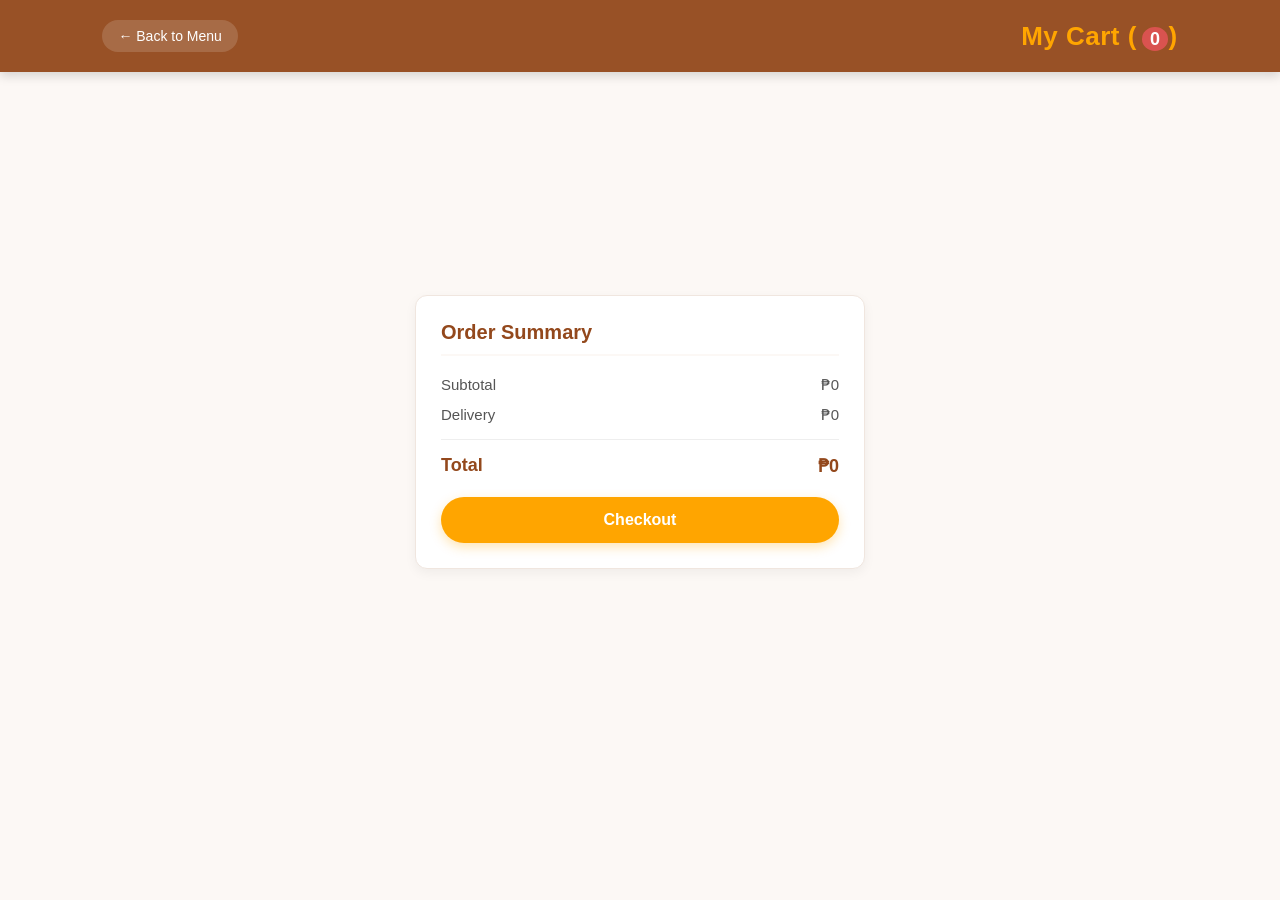
<file: cart.html>
<!DOCTYPE html>
<html lang="en">

<head>
    <meta charset="UTF-8">
    <meta name="viewport" content="width=device-width, initial-scale=1.0">

    <title>My Cart | Ann Restaurant</title>

    <link rel="stylesheet" href="cart-2.css">

</head>

<body>
    <header class="cart-header">
    <a href="index2.html" class="back-btn">← Back to Menu</a>
    <h1>My Cart (<span id="cart-count">0</span>)</h1>
</header>


    <main class="cart-container">

    <div class="cart-summary">
        <h2>Order Summary</h2>

        <div class="summary-row">
            <span>Subtotal</span>
            <span id="cart-subtotal">₱0</span>
        </div>

        <div class="summary-row">
            <span>Delivery</span>
            <span>₱0</span>
        </div>

        <hr>

        <div class="summary-row total">
            <span>Total</span>
            <span id="cart-total">₱0</span>
        </div>

        <button id="checkout-btn">
            Checkout
        </button>
    </div>

</main>


    <script src="script.js"></script>


</body>

</html>
</file>
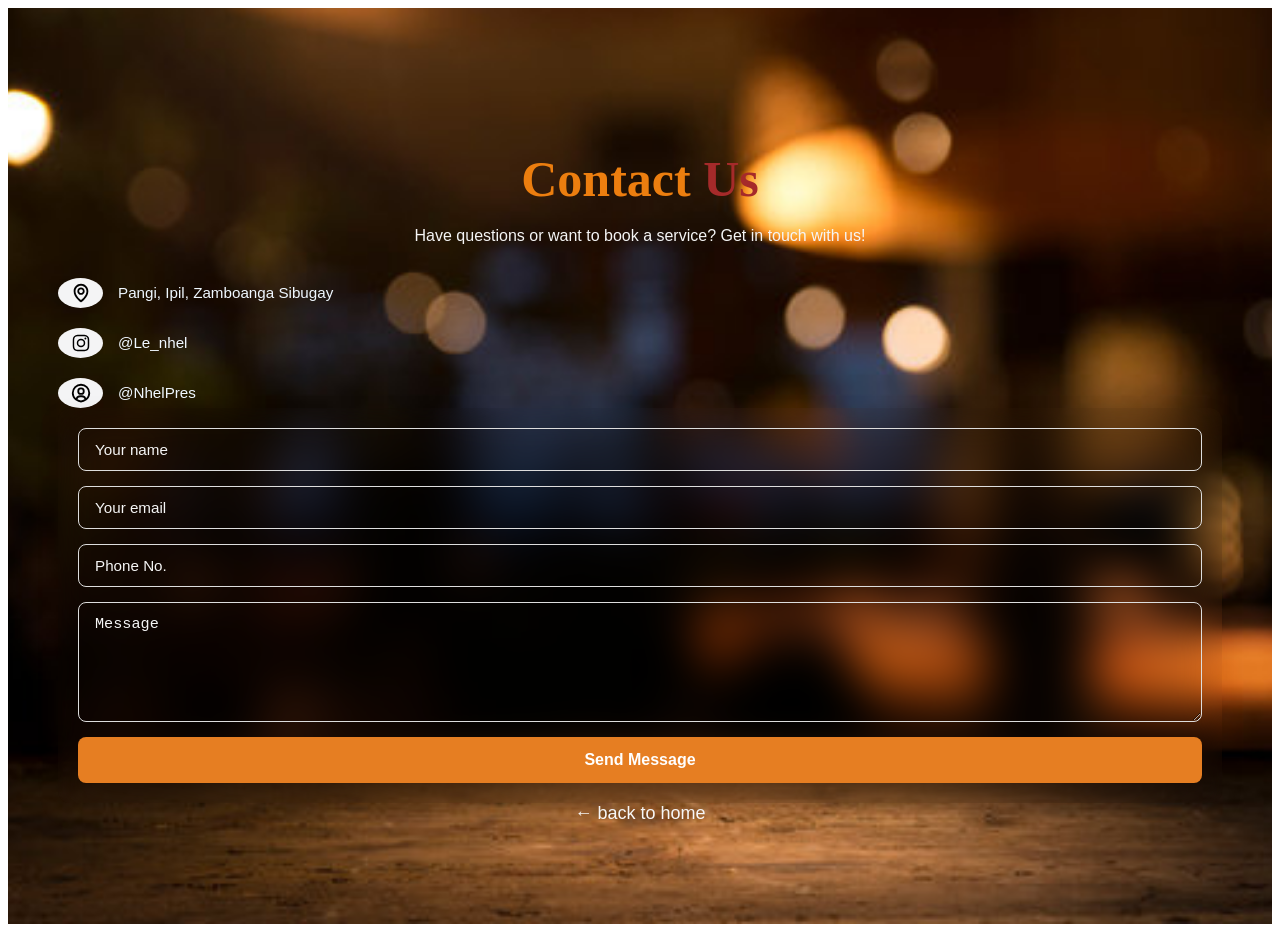
<file: contact.html>
<!DOCTYPE html>
<html lang="en">
<head>
    <meta charset="UTF-8">
    <meta name="viewport" content="width=device-width, initial-scale=1.0">
    <title>contact</title>
    <link rel="stylesheet" href="contact.css">
</head>
<body>
     <section class="section_contact" id="contact"> 
        <div class="contact-info">
            <h1 class="section_contact-title">Contact<span> Us</span></h1>
            <p class="section_contact-desc">Have questions or want to book a service? Get in touch with us!</p>
            <div class="section_contact-items3">
                <div class="section_contact-item">
                     <div class="section_contact-icons">
                        <svg  xmlns="http://www.w3.org/2000/svg" width="24" height="24"  
fill="currentColor" viewBox="0 0 24 24" >
<!--Boxicons v3.0.8 https://boxicons.com | License  https://docs.boxicons.com/free-->
<path d="M16 10c0-2.21-1.79-4-4-4s-4 1.79-4 4 1.79 4 4 4 4-1.79 4-4m-6 0c0-1.1.9-2 2-2s2 .9 2 2-.9 2-2 2-2-.9-2-2"></path><path d="M11.42 21.81c.17.12.38.19.58.19s.41-.06.58-.19c.3-.22 7.45-5.37 7.42-11.82 0-4.41-3.59-8-8-8s-8 3.59-8 8c-.03 6.44 7.12 11.6 7.42 11.82M12 4c3.31 0 6 2.69 6 6 .02 4.44-4.39 8.43-6 9.74-1.61-1.31-6.02-5.29-6-9.74 0-3.31 2.69-6 6-6"></path>
</svg>
                    </div>
                    <a href="https://maps.app.goo.gl/GUYAu7JhQofgwvjz8" class="section_contact-info-link">Pangi, Ipil, Zamboanga Sibugay

                    </a>
                </div>  

                <div class="section_contact-item">
                     <div class="section_contact-icons">
                        <svg  xmlns="http://www.w3.org/2000/svg" width="24" height="24"  
fill="currentColor" viewBox="0 0 24 24" >
<!--Boxicons v3.0.8 https://boxicons.com | License  https://docs.boxicons.com/free-->
<path d="M11.999 7.377a4.623 4.623 0 1 0 0 9.248 4.623 4.623 0 0 0 0-9.248m0 7.627a3.004 3.004 0 1 1 0-6.008 3.004 3.004 0 0 1 0 6.008M16.806 6.129a1.078 1.078 0 1 0 0 2.156 1.078 1.078 0 1 0 0-2.156"/><path d="M20.533 6.111A4.6 4.6 0 0 0 17.9 3.479a6.6 6.6 0 0 0-2.186-.42c-.963-.042-1.268-.054-3.71-.054s-2.755 0-3.71.054a6.6 6.6 0 0 0-2.184.42 4.6 4.6 0 0 0-2.633 2.632 6.6 6.6 0 0 0-.419 2.186c-.043.962-.056 1.267-.056 3.71s0 2.753.056 3.71c.015.748.156 1.486.419 2.187a4.6 4.6 0 0 0 2.634 2.632 6.6 6.6 0 0 0 2.185.45c.963.042 1.268.055 3.71.055s2.755 0 3.71-.055a6.6 6.6 0 0 0 2.186-.419 4.61 4.61 0 0 0 2.633-2.633c.263-.7.404-1.438.419-2.186.043-.962.056-1.267.056-3.71s0-2.753-.056-3.71a6.6 6.6 0 0 0-.421-2.217m-1.218 9.532a5 5 0 0 1-.311 1.688 2.99 2.99 0 0 1-1.712 1.711 5 5 0 0 1-1.67.311c-.95.044-1.218.055-3.654.055-2.438 0-2.687 0-3.655-.055a5 5 0 0 1-1.669-.311 2.99 2.99 0 0 1-1.719-1.711 5.1 5.1 0 0 1-.311-1.669c-.043-.95-.053-1.218-.053-3.654s0-2.686.053-3.655a5 5 0 0 1 .311-1.687c.305-.789.93-1.41 1.719-1.712a5 5 0 0 1 1.669-.311c.951-.043 1.218-.055 3.655-.055s2.687 0 3.654.055a5 5 0 0 1 1.67.311 3 3 0 0 1 1.712 1.712 5.1 5.1 0 0 1 .311 1.669c.043.951.054 1.218.054 3.655s0 2.698-.043 3.654z"/>
</svg>
                    </div>
                    <a href="https://www.instagram.com/le_nhel" class="section_contact-info-link">@Le_nhel
                    </a>
                </div>  
                <div class="section_contact-item">
                     <div class="section_contact-icons">
            <svg xmlns="http://www.w3.org/2000/svg" width="24" height="24" viewBox="0 0 24 24" fill="#000000"><path d="M12 2A10.13 10.13 0 0 0 2 12a10 10 0 0 0 4 7.92V20h.1a9.7 9.7 0 0 0 11.8 0h.1v-.08A10 10 0 0 0 22 12 10.13 10.13 0 0 0 12 2zM8.07 18.93A3 3 0 0 1 11 16.57h2a3 3 0 0 1 2.93 2.36 7.75 7.75 0 0 1-7.86 0zm9.54-1.29A5 5 0 0 0 13 14.57h-2a5 5 0 0 0-4.61 3.07A8 8 0 0 1 4 12a8.1 8.1 0 0 1 8-8 8.1 8.1 0 0 1 8 8 8 8 0 0 1-2.39 5.64z" fill="#000000"/><path d="M12 6a3.91 3.91 0 0 0-4 4 3.91 3.91 0 0 0 4 4 3.91 3.91 0 0 0 4-4 3.91 3.91 0 0 0-4-4zm0 6a1.91 1.91 0 0 1-2-2 1.91 1.91 0 0 1 2-2 1.91 1.91 0 0 1 2 2 1.91 1.91 0 0 1-2 2z" fill="#000000"/>
            </svg>
                </div>  
                   <a href="https://www.facebook.com/nhel.pres" class="section_contact-info-link"> @NhelPres
                    </a>
            </div>
        </div>
        
    <form class="section-about_form" action="#">
    <input type="text" class="text-field" placeholder="Your name" required>
    <input type="email" class="text-field" placeholder="Your email" required>
    <input type="tel" class="text-field" placeholder="Phone No.">
    <textarea class="text-field" placeholder="Message" rows="5" required></textarea>
    <button class="section_secondary-btn">Send Message</button>
    
    <div class="thank-you-message" style="display: none;">
        <h3>Thank You!</h3>
        <p>Your message has been sent successfully. We will get back to you shortly.</p>
    </div>
</form>
        <div class="linkhome">
 <a class="link_home" href="index2.html"> ← back to home</a>
        </div>
    </section>
     
</body>
</html>
</file>
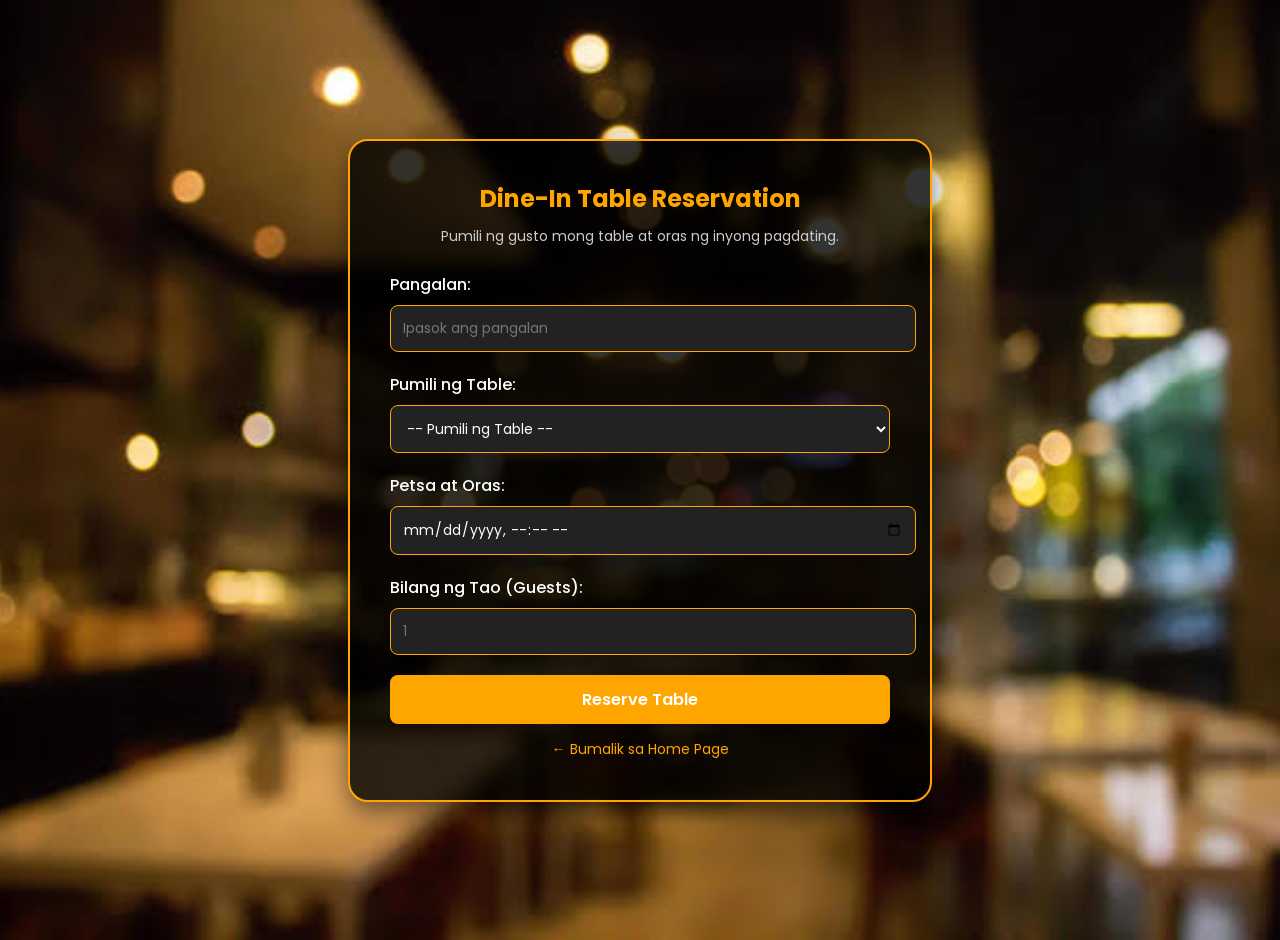
<file: dineIn.html>
<!DOCTYPE html>
<html lang="en">
<head>
    <meta charset="UTF-8">
    <meta name="viewport" content="width=device-width, initial-scale=1.0">
    <title>Dine-In Reservation - Ann Restaurant</title>
    <link href="https://fonts.googleapis.com/css2?family=Poppins:wght@400;500;600;700&display=swap" rel="stylesheet">
    <link rel="stylesheet" href="dineIn.css">
</head>
<body>
    <div class="reservation-container">
        <h2>Dine-In Table Reservation</h2>
        <p>Pumili ng gusto mong table at oras ng inyong pagdating.</p>
        
        <form class="reservation-form">
            <div class="form-group">
                <label for="name">Pangalan:</label>
                <input type="text" id="name" placeholder="Ipasok ang pangalan" required>
            </div>

            <div class="form-group">
                <label for="table-select">Pumili ng Table:</label>
                <select id="table-select" required>
                    <option value="" disabled selected>-- Pumili ng Table --</option>
                    <option value="table1">Table 1 (Good for 2 Pax)</option>
                    <option value="table2">Table 2 (Good for 4 Pax)</option>
                    <option value="table3">Table 3 (Family Table - 6 to 8 Pax)</option>
                    <option value="vip">VIP Room / Table</option>
                </select>
            </div>

            <div class="form-group">
                <label for="datetime">Petsa at Oras:</label>
                <input type="datetime-local" id="datetime" required>
            </div>

            <div class="form-group">
                <label for="guests">Bilang ng Tao (Guests):</label>
                <input type="number" id="guests" min="1" max="20" placeholder="1" required>
            </div>

            <button type="submit" class="submit-btn">Reserve Table</button>
            <a href="index2.html#service" class="back-link">← Bumalik sa Home Page</a>
        </form>
    </div>
</body>
</html>
</file>
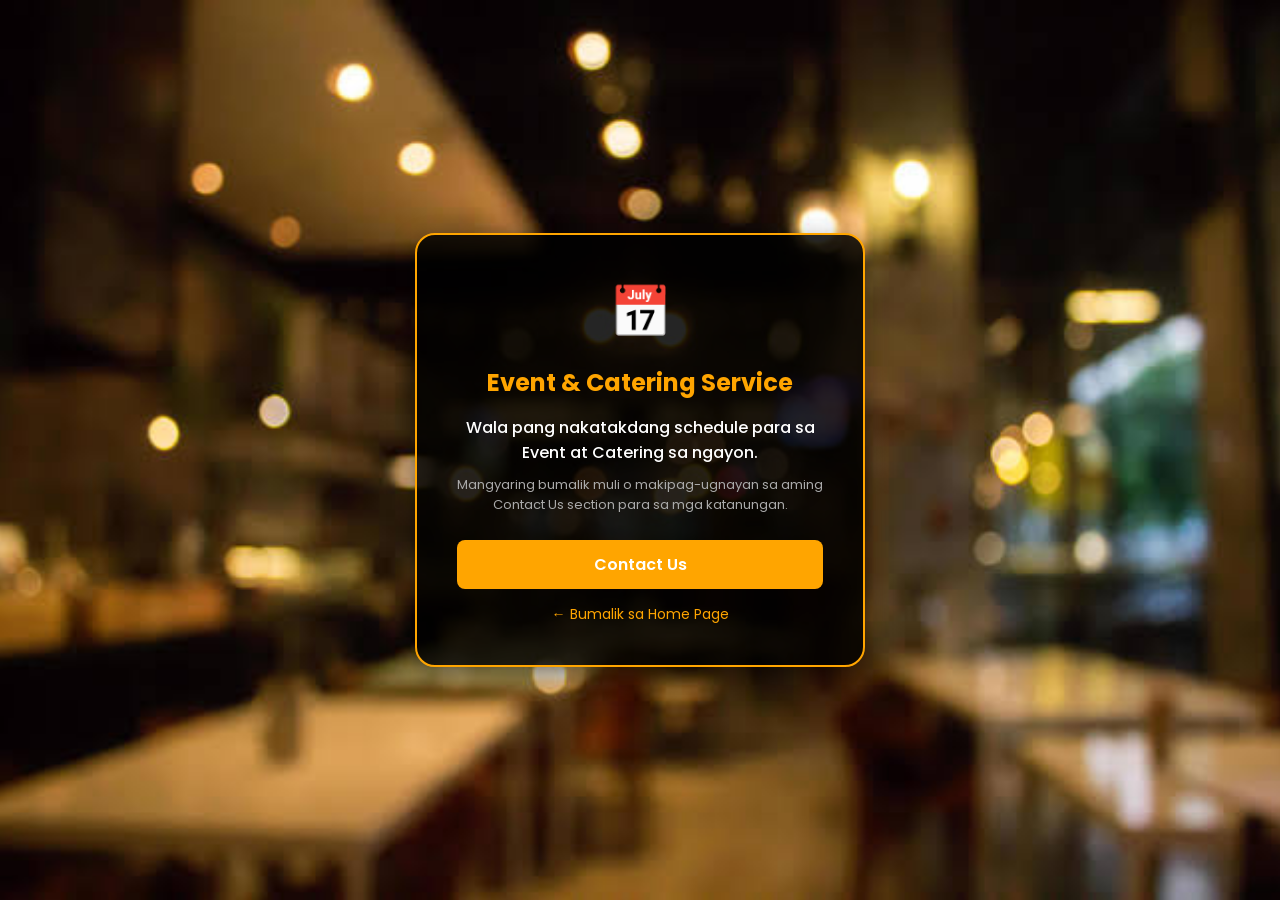
<file: event.html>
<!DOCTYPE html>
<html lang="en">
<head>
    <meta charset="UTF-8">
    <meta name="viewport" content="width=device-width, initial-scale=1.0">
    <title>Event & Catering - Ann Restaurant</title>
    <link href="https://fonts.googleapis.com/css2?family=Poppins:wght@400;500;600;700&display=swap" rel="stylesheet">
    <link rel="stylesheet" href="event.css">
</head>
<body>
    <div class="event-container">
        <div class="icon-box">📅</div>
        <h2>Event & Catering Service</h2>
        <p class="status-msg">Wala pang nakatakdang schedule para sa Event at Catering sa ngayon.</p>
        <p class="sub-msg">Mangyaring bumalik muli o makipag-ugnayan sa aming Contact Us section para sa mga katanungan.</p>
        
        <a href="index2.html#contact" class="contact-btn">Contact Us</a>
        <a href="index2.html#service" class="back-link">← Bumalik sa Home Page</a>
    </div>
</body>
</html>
</file>
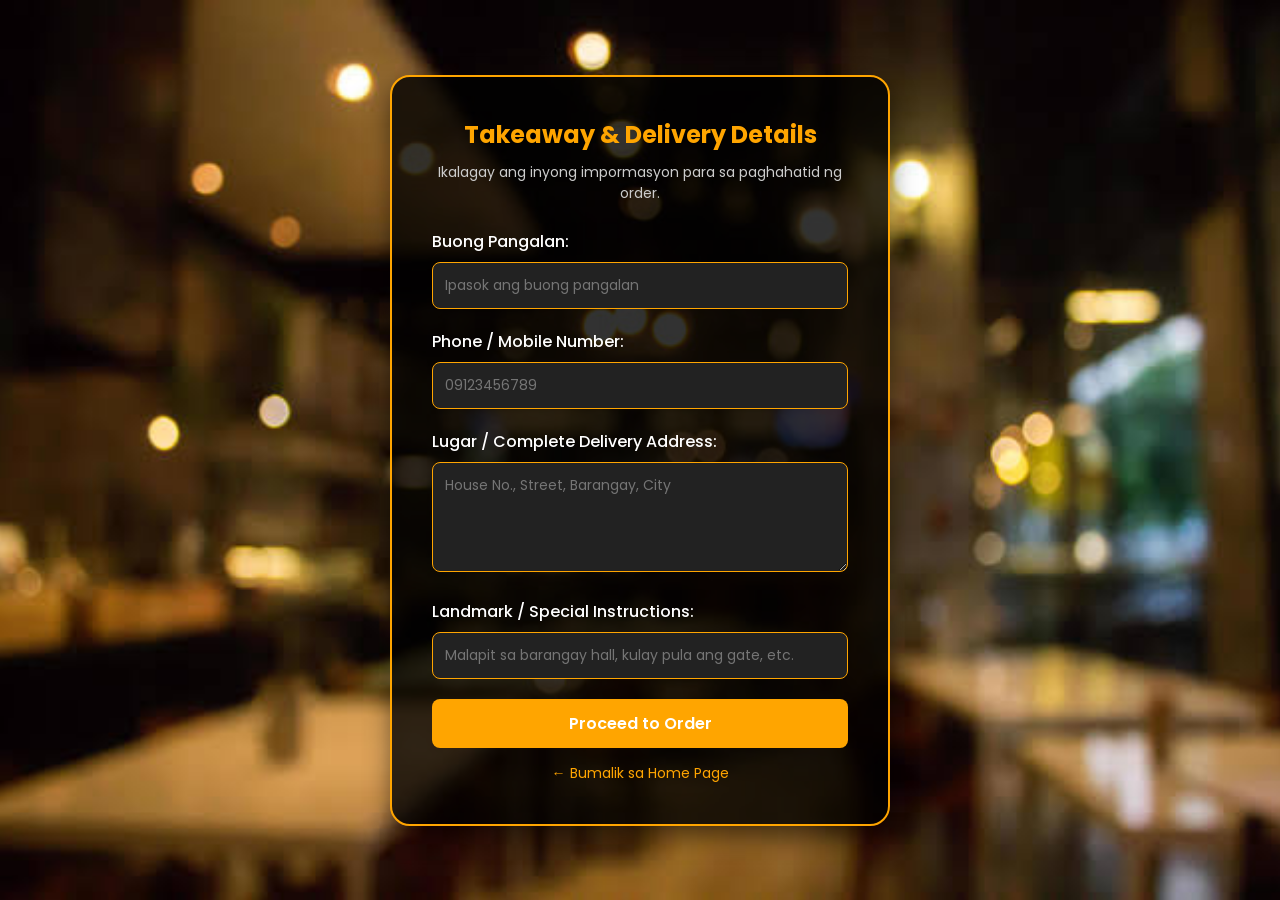
<file: takeaway.html>
<!DOCTYPE html>
<html lang="en">
<head>
    <meta charset="UTF-8">
    <meta name="viewport" content="width=device-width, initial-scale=1.0">
    <title>Takeaway & Delivery - Ann Restaurant</title>
    <link href="https://fonts.googleapis.com/css2?family=Poppins:wght@400;500;600;700&display=swap" rel="stylesheet">
    <link rel="stylesheet" href="takeaway.css">
</head>
<body>
    <div class="delivery-container">
        <h2>Takeaway & Delivery Details</h2>
        <p>Ikalagay ang inyong impormasyon para sa paghahatid ng order.</p>
        
        <form class="delivery-form">
            <div class="form-group">
                <label for="fullname">Buong Pangalan:</label>
                <input type="text" id="fullname" placeholder="Ipasok ang buong pangalan" required>
            </div>

            <div class="form-group">
                <label for="phone">Phone / Mobile Number:</label>
                <input type="tel" id="phone" placeholder="09123456789" required>
            </div>

            <div class="form-group">
                <label for="address">Lugar / Complete Delivery Address:</label>
                <textarea id="address" rows="4" placeholder="House No., Street, Barangay, City" required></textarea>
            </div>

            <div class="form-group">
                <label for="notes">Landmark / Special Instructions:</label>
                <input type="text" id="notes" placeholder="Malapit sa barangay hall, kulay pula ang gate, etc.">
            </div>

            <button type="submit" class="submit-btn">Proceed to Order</button>
            <a href="index2.html#service" class="back-link">← Bumalik sa Home Page</a>
        </form>
    </div>
</body>
</html>
</file>
<file: cart-2.css>
* {
    margin: 0;
    padding: 0;
    box-sizing: border-box;
    font-family: 'Poppins', sans-serif;
}

body {
    background-color: #fcf8f5;
    color: #333;
    min-height: 100vh;
}


.cart-header {
    background: rgba(147, 72, 28, 0.95);
    color: white;
    padding: 20px 8%;
    display: flex;
    align-items: center;
    justify-content: space-between; 
    box-shadow: 0 4px 10px rgba(0, 0, 0, 0.15);
    position: sticky;
    top: 0;
    z-index: 100;
}

.cart-header h1 {
    grid-column: 2; 
    font-size: 26px;
    color: orange;
    letter-spacing: 0.5px;
    text-align: center;
}

.back-btn {
    text-decoration: none;
    color: white;
    background: rgba(255, 255, 255, 0.15);
    padding: 8px 16px;
    border-radius: 20px;
    font-weight: 500;
    font-size: 14px;
    transition: all 0.3s ease;
}

.back-btn:hover {
    background: orange;
    color: white;
    transform: translateX(-3px);
}

.cart-container {
    display: flex;
    justify-content: center; /* Ilalagay sa gitna horizontal */
    align-items: center;     /* Ilalagay sa gitna vertical */
    min-height: 80vh;
    padding: 20px;
}

.cart-summary {
    width: 100%;
    max-width: 450px; /* Sakto lang ang lapad para sa Order Summary */
    background: white;
    padding: 30px;
    border-radius: 12px;
    box-shadow: 0 4px 15px rgba(0, 0, 0, 0.08);
    border: 1px solid #f0e6df;
}






.cart-item:hover {
    transform: translateY(-2px);
    box-shadow: 0 6px 16px rgba(0, 0, 0, 0.08);
}

.cart-item-info h3 {
    font-size: 18px;
    color: #93481c;
    margin-bottom: 4px;
}

.cart-item-info p {
    font-size: 15px;
    font-weight: 600;
    color: #666;
}


.item-total {
    font-size: 16px;
    font-weight: 700;
    color: orange;
    min-width: 80px;
    text-align: right;
}

.remove-btn {
    background: #ffecec;
    color: #d9534f;
    border: none;
    padding: 8px 14px;
    border-radius: 8px;
    font-weight: 600;
    cursor: pointer;
    font-size: 13px;
    transition: all 0.2s ease;
}

.remove-btn:hover {
    background: #d9534f;
    color: white;
}

.empty-cart {
    background: white;
    padding: 50px 20px;
    text-align: center;
    border-radius: 12px;
    border: 1px solid #f0e6df;
    box-shadow: 0 4px 12px rgba(0, 0, 0, 0.05);
}

.empty-cart h2 {
    color: #93481c;
    margin-bottom: 15px;
}

.empty-cart a {
    display: inline-block;
    margin-top: 10px;
    text-decoration: none;
    background: orange;
    color: white;
    padding: 10px 24px;
    border-radius: 20px;
    font-weight: 600;
    transition: 0.3s ease;
}

.empty-cart a:hover {
    background: #e07b00;
    box-shadow: 0 4px 10px rgba(255, 165, 0, 0.4);
}

/* ==========================================
   ORDER SUMMARY CARD DESIGN
   ========================================== */
.cart-summary {
    flex: 1;
    background: white;
    padding: 25px;
    border-radius: 12px;
    box-shadow: 0 4px 12px rgba(0, 0, 0, 0.05);
    border: 1px solid #f0e6df;
    height: fit-content;
}

.cart-summary h2 {
    font-size: 20px;
    color: #93481c;
    margin-bottom: 20px;
    border-bottom: 2px solid #fcf8f5;
    padding-bottom: 10px;
}

.summary-row {
    display: flex;
    justify-content: space-between;
    margin-bottom: 12px;
    font-size: 15px;
    color: #555;
}

.summary-row.total {
    font-size: 18px;
    font-weight: 700;
    color: #93481c;
    margin-top: 15px;
    margin-bottom: 20px;
}

hr {
    border: none;
    border-top: 1px solid #eee;
    margin: 15px 0;
}

#checkout-btn {
    width: 100%;
    background: orange;
    color: white;
    border: none;
    padding: 14px;
    border-radius: 25px;
    font-size: 16px;
    font-weight: 700;
    cursor: pointer;
    transition: all 0.3s ease;
    box-shadow: 0 4px 12px rgba(255, 165, 0, 0.3);
}

#checkout-btn:hover {
    background: #e07b00;
    transform: translateY(-2px);
    box-shadow: 0 6px 15px rgba(255, 165, 0, 0.4);
}

#cart-count {
    background-color: #d9534f; /* Pulang badge background */
    color: white;
    padding: 2px 8px;
    border-radius: 50%;
    font-size: 18px;
    margin-left: 5px;
}
</file>
<file: contact.css>
/* --- Contact Section Container --- */
 
.section_contact {
background: url(blurr\ resto.jpg) no-repeat;
background-size: cover;
background-position: center;
scroll-margin-top: 80px;
padding: 100px 50px 100px;
max-width: 2000px;
margin: 0 auto;
display: flex;
flex-wrap: wrap;
gap: 40px;
align-items: flex-start;
font-family: 'Poppins', sans-serif;
color: #333;

}

.contact-info {
  flex: 1 1 400px;
}

.section_contact-title {
  font-family: 'Praise', cursive;
  font-size: 50px;
  font-weight: 700;
  margin-bottom: 10px;
  color: rgb(236, 126, 15);
  text-align: center;
}

.section_contact-title span {
    font-family: 'Praise', cursive;
  color: brown; 
}

.section_contact-desc {
  font-size: 1rem;
  color: whitesmoke;
  margin-bottom: 30px;
  line-height: 1.5;
  text-align: center;
}

.section_contact-items3 {
  display: flex;
  flex-direction: column;
  gap: 20px;
}

.section_contact-item {
  display: flex;
  align-items: center;
  gap: 15px;
}

.section_contact-icons {
  width: 45px;
  background-color: #f4f4f5;
  border-radius: 50%;
  display: flex;
  align-items: center;
  justify-content: center;
  flex-shrink: 0;
  color: orange;
  transition: background-color 0.3s ease;
}

.section_contact-item:hover .section_contact-icons {
  background-color: #e67e22;
  color: #ffffff;
}

.section_contact-icons svg {
  width: 22px;
  height: 30px;
  fill: currentColor;
  color: black; 
}

.section_contact-info-link {
  text-decoration: none;
  color: aliceblue;
  font-size: 0.95rem;
  font-weight: 500;
  transition: color 0.2s ease;
}

.section_contact-info-link:hover {
  color: #e67e22;
}

.section-about_form {
  flex: 1 1 400px;
  background: transparent;
  padding: 20px;
  border-radius: 12px;
  box-shadow: 0 8px 24px rgba(0, 0, 0, 0.08);
  display: flex;
  flex-direction: column;
  gap: 15px;
  backdrop-filter: blur(20px);

}

.text-field {
    background: transparent;
    color: white;
  width: 100%;
  padding: 12px 16px;
  border: 1px solid #ddd;
  border-radius: 8px;
  font-size: 0.95rem;
  outline: none;
  box-sizing: border-box;
  transition: border-color 0.2s ease, box-shadow 0.2s ease;
}

.text-field:focus {
  border-color: #e67e22;
  box-shadow: 0 0 0 3px rgba(230, 126, 34, 0.2);
}

textarea.text-field {
  resize: vertical;
  min-height: 120px;
}

.section_secondary-btn {
  padding: 14px 20px;
  background-color: #e67e22;
  color: #ffffff;
  border: none;
  border-radius: 8px;
  font-size: 1rem;
  font-weight: 600;
  cursor: pointer;
  transition: background-color 0.3s ease, transform 0.1s ease;
}

.section_secondary-btn:hover {
  background-color: #d35400;
}

.section_secondary-btn:active {
  transform: scale(0.98);
}

/* --- Mobile Responsive Adjustment --- */
@media (max-width: 768px) {
  .section_contact {
    padding: 40px 15px;
    gap: 30px;
  }

  .section-about_form {
    padding: 20px;
  }
}

.thank-you-message {
  text-align: center;
  padding: 20px;
  background-color: #e8f8f5;
  border: 1px solid #2ecc71;
  border-radius: 8px;
  color: #27ae60;
  animation: fadeIn 0.5s ease;
}

.thank-you-message h3 {
  margin-bottom: 5px;
  font-size: 1.4rem;
}
.linkhome {
  text-align: center;
  justify-content: center;
  align-items: center;
}
.linkhome .link_home{
  color: white;
  text-decoration: none;
  font-size: large;

}
.link_home:hover {
  text-decoration: underline;
  color: orange;
}

@keyframes fadeIn {
  from { opacity: 0; transform: translateY(10px); }
  to { opacity: 1; transform: translateY(0); }
}
.text-field::placeholder {
  color: whitesmoke;
}
</file>
<file: dineIn.css>
* {
    margin: 0;
    padding: 0;
    box-sizing: border-border;
    font-family: 'Poppins', sans-serif;
}

body {
    background: url('blury.jpeg') no-repeat center center/cover;
    min-height: 100vh;
    display: flex;
    justify-content: center;
    align-items: center;
    padding: 20px;
}

.reservation-container {
    background: rgba(0, 0, 0, 0.8);
    border: 2px solid orange;
    border-radius: 20px;
    padding: 40px;
    width: 100%;
    max-width: 500px;
    color: white;
    box-shadow: 0 10px 25px rgba(0,0,0,0.5);
}

.reservation-container h2 {
    color: orange;
    margin-bottom: 10px;
    text-align: center;
}

.reservation-container p {
    text-align: center;
    font-size: 14px;
    color: #ccc;
    margin-bottom: 25px;
}

.form-group {
    margin-bottom: 20px;
}

.form-group label {
    display: block;
    margin-bottom: 8px;
    font-weight: 500;
}

.form-group input, 
.form-group select {
    width: 100%;
    padding: 12px;
    border-radius: 8px;
    border: 1px solid orange;
    background: #222;
    color: white;
    font-size: 14px;
    outline: none;
}

.submit-btn {
    width: 100%;
    padding: 12px;
    background: orange;
    border: none;
    border-radius: 8px;
    color: white;
    font-size: 16px;
    font-weight: 600;
    cursor: pointer;
    transition: 0.3s ease;
}

.submit-btn:hover {
    background: darkorange;
}

.back-link {
    display: block;
    text-align: center;
    margin-top: 15px;
    color: orange;
    text-decoration: none;
    font-size: 14px;
}

.back-link:hover {
    text-decoration: underline;
}
</file>
<file: event.css>
* {
    margin: 0;
    padding: 0;
    box-sizing: border-box;
    font-family: 'Poppins', sans-serif;
}

body {
    background: url('blury.jpeg') no-repeat center center/cover;
    min-height: 100vh;
    display: flex;
    justify-content: center;
    align-items: center;
    padding: 20px;
}

.event-container {
    background: rgba(0, 0, 0, 0.85);
    border: 2px solid orange;
    border-radius: 20px;
    padding: 40px;
    width: 100%;
    max-width: 450px;
    color: white;
    text-align: center;
    box-shadow: 0 10px 25px rgba(0,0,0,0.5);
}

.icon-box {
    font-size: 50px;
    margin-bottom: 15px;
}

.event-container h2 {
    color: orange;
    margin-bottom: 15px;
}

.status-msg {
    font-size: 16px;
    font-weight: 500;
    color: #fff;
    margin-bottom: 10px;
}

.sub-msg {
    font-size: 13px;
    color: #aaa;
    margin-bottom: 25px;
}

.contact-btn {
    display: block;
    padding: 12px;
    background: orange;
    color: white;
    border-radius: 8px;
    text-decoration: none;
    font-weight: 600;
    transition: 0.3s ease;
    margin-bottom: 15px;
}

.contact-btn:hover {
    background: darkorange;
}

.back-link {
    display: block;
    color: orange;
    text-decoration: none;
    font-size: 14px;
}

.back-link:hover {
    text-decoration: underline;
}
</file>
<file: takeaway.css>
* {
    margin: 0;
    padding: 0;
    box-sizing: border-box;
    font-family: 'Poppins', sans-serif;
}

body {
    background: url('blury.jpeg') no-repeat center center/cover;
    min-height: 100vh;
    display: flex;
    justify-content: center;
    align-items: center;
    padding: 20px;
}

.delivery-container {
    background: rgba(0, 0, 0, 0.8);
    border: 2px solid orange;
    border-radius: 20px;
    padding: 40px;
    width: 100%;
    max-width: 500px;
    color: white;
    box-shadow: 0 10px 25px rgba(0,0,0,0.5);
}

.delivery-container h2 {
    color: orange;
    margin-bottom: 10px;
    text-align: center;
}

.delivery-container p {
    text-align: center;
    font-size: 14px;
    color: #ccc;
    margin-bottom: 25px;
}

.form-group {
    margin-bottom: 20px;
}

.form-group label {
    display: block;
    margin-bottom: 8px;
    font-weight: 500;
}

.form-group input, 
.form-group textarea {
    width: 100%;
    padding: 12px;
    border-radius: 8px;
    border: 1px solid orange;
    background: #222;
    color: white;
    font-size: 14px;
    outline: none;
}

.submit-btn {
    width: 100%;
    padding: 12px;
    background: orange;
    border: none;
    border-radius: 8px;
    color: white;
    font-size: 16px;
    font-weight: 600;
    cursor: pointer;
    transition: 0.3s ease;
}

.submit-btn:hover {
    background: darkorange;
}

.back-link {
    display: block;
    text-align: center;
    margin-top: 15px;
    color: orange;
    text-decoration: none;
    font-size: 14px;
}

.back-link:hover {
    text-decoration: underline;
}
</file>
